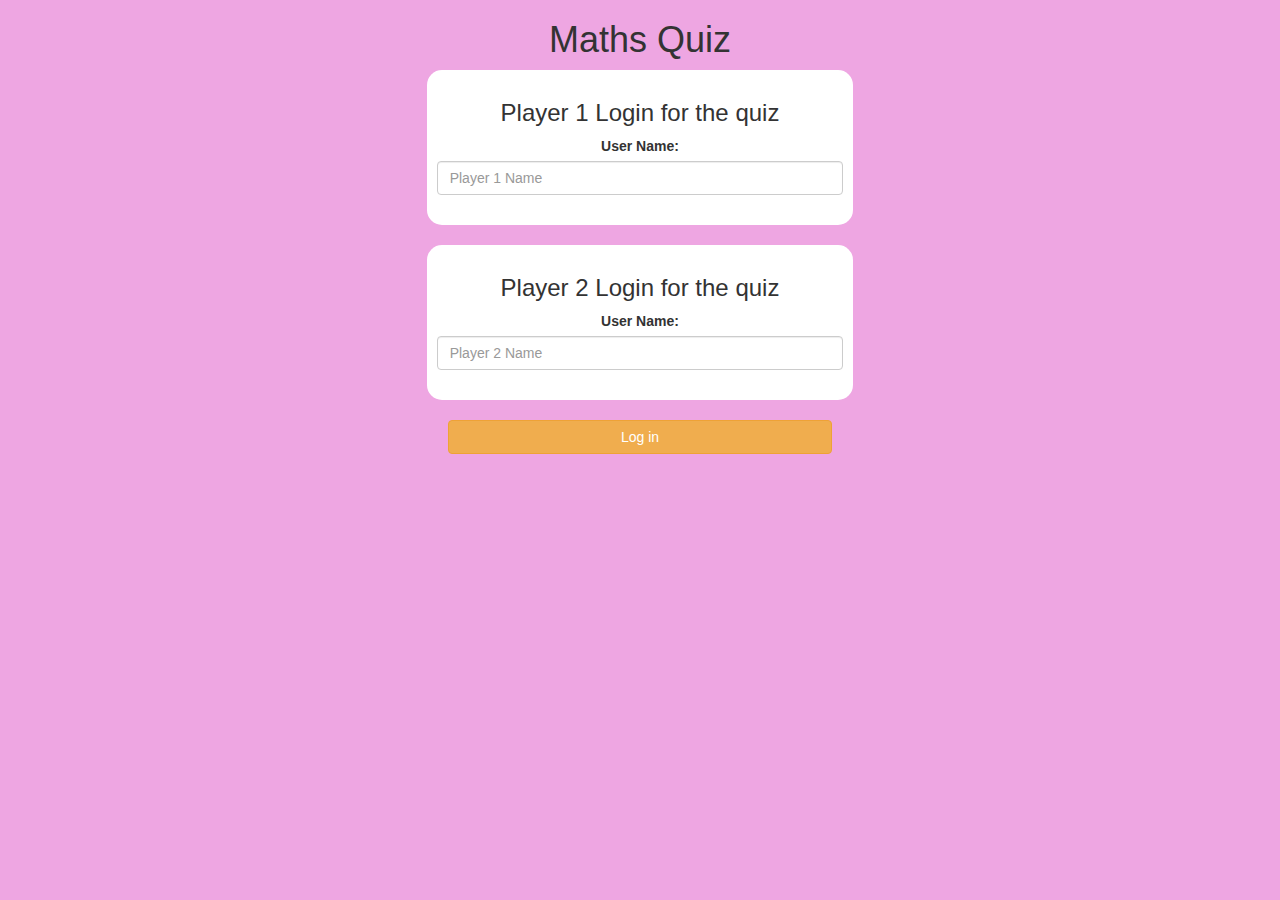
<file: index.html>
<!DOCTYPE html>
<html>
<head>
	<title>Maths Quiz</title>

<meta name="viewport" content="width=device-width, initial-scale=1">
<link rel="stylesheet" href="https://maxcdn.bootstrapcdn.com/bootstrap/3.4.0/css/bootstrap.min.css">
<script src="https://ajax.googleapis.com/ajax/libs/jquery/3.4.1/jquery.min.js"></script>
<script src="https://maxcdn.bootstrapcdn.com/bootstrap/3.4.0/js/bootstrap.min.js"></script>

<link rel="stylesheet" type="text/css" href="quiz.css">

<script src="quiz_login.js"></script>
</head>
<body>

<center>
	<h1>Maths Quiz</h1>

	<div class="col-lg-4 col-sm-8 col-xs-11 login_div1">
		<h3>Player 1 Login for the quiz</h3>
		<label>User Name:</label>
		<input type="text" id="player1_name_input" class="form-control" placeholder="Player 1 Name">
		<br>
	</div>
	<br>
	<div class="col-lg-4 col-sm-8 col-xs-11 login_div2">
		<h3>Player 2 Login for the quiz</h3>
		<label>User Name:</label>
		<input type="text" id="player2_name_input" class="form-control" placeholder="Player 2 Name">
		<br>
	</div>
	<br>
	<button style="width: 30%;" class="btn btn-warning" onclick="addUser()">Log in</button>
</center>
</body>
</html>
</file>
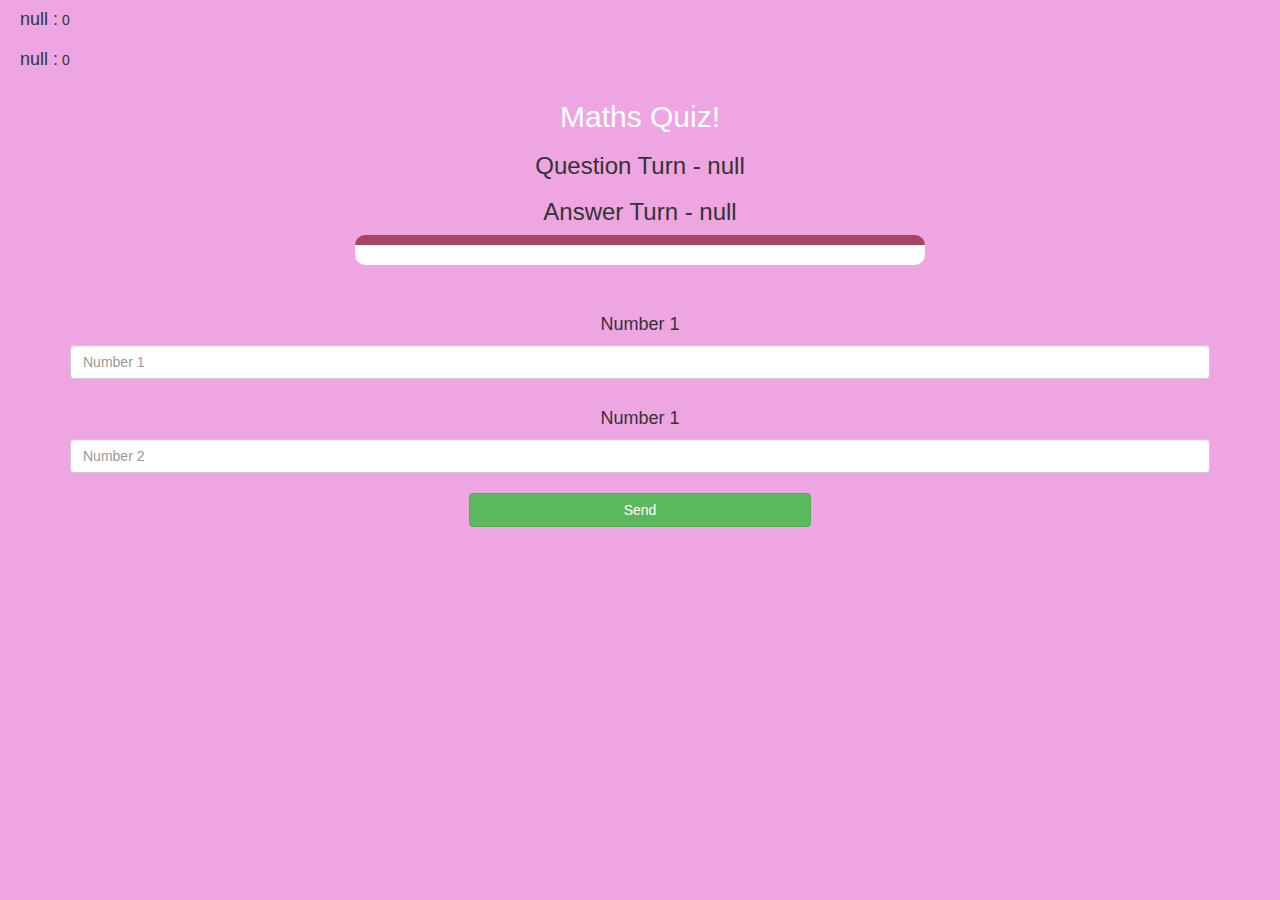
<file: quiz_page.html>
<!DOCTYPE html>
<html>
<head>
	<title>Maths Quiz</title>

<meta name="viewport" content="width=device-width, initial-scale=1">
<link rel="stylesheet" href="https://maxcdn.bootstrapcdn.com/bootstrap/3.4.0/css/bootstrap.min.css">
<script src="https://ajax.googleapis.com/ajax/libs/jquery/3.4.1/jquery.min.js"></script>
<script src="https://maxcdn.bootstrapcdn.com/bootstrap/3.4.0/js/bootstrap.min.js"></script>
<link rel="stylesheet" type="text/css" href="quiz.css">
</head>
<body>

<h4 id="player1_name"></h4> <span id="player1_score"></span>
<br>
<h4 id="player2_name"></h4> <span id="player2_score"></span>

<div class="container">
	<center>
		<h2 style="color: white;">Maths Quiz!</h2>
		<h3 id="player_question"></h3>
		<h3 id="player_answer"></h3>
		<div id="output" class="col-lg-6"> </div>
		<br>
		<br>
		<h4>Number 1</h4>
		<input type="text" id="number1" class="form-control" placeholder="Number 1">
		<br>
		<h4>Number 1</h4>
		<input type="text" id="number2" class="form-control" placeholder="Number 2">
		<br>
		<button onclick="send()" class="btn btn-success" style="width: 30%;">Send</button>
	</center>
</div>

<script src="quiz_page.js"></script>
<script async src="https://drv.tw/inc/wd.js"></script></body>
</html>
</file>
<file: quiz.css>
body
{
	background: rgb(238, 166, 226);
}

	.login_div1 , .login_div2
	{
		background: white;
		padding: 10px;
		float: none;
		border-radius: 15px;
	}


#player1_name , #player2_name
{
	display: inline-block;
	margin-left: 20px;
}
#word
{
	width: 60%;
}
#word_display
{
	letter-spacing: 5px;
}
#output
{
background: white;
border-radius: 10px;
border-top: 10px solid #AA4465;
padding: 10px;
float: none;
text-align: left;
}
</file>
